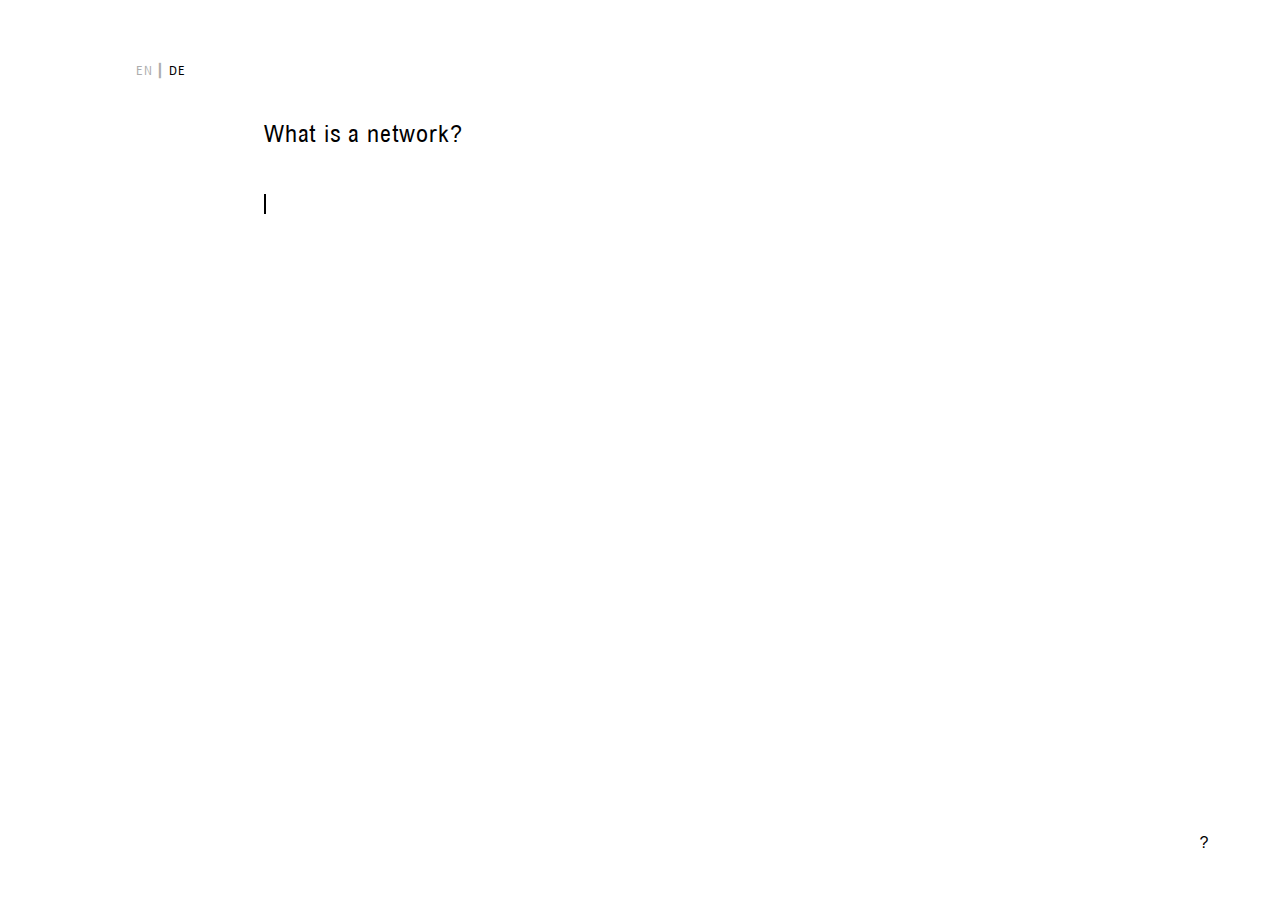
<file: index.html>
<!DOCTYPE html>
<html lang="en">
<head>
    <meta charset="UTF-8">
    <meta name="viewport" content="width=device-width, initial-scale=1.0">
    <title>notes on a network</title>
    <link rel="stylesheet" href="style.css">
</head>
<body>
    <div class="counter">
        <div id="counter1" class="hidden">1/7</div>
        <div id="counter2" class="hidden">2/7</div>
        <div id="counter3" class="hidden">3/7</div>
        <div id="counter4" class="hidden">4/7</div>
        <div id="counter5" class="hidden">5/7</div>
        <div id="counter6" class="hidden">6/7</div>
        <div id="counter7" class="hidden">7/7</div>
    </div>
    <div class="lang">
        EN ┃
        <a href="index-deu.html">DE</a>
    </div>
    <div id="question">
        What is a network?
    </div>
    <input type="text" id="mobile-type">

    <button id="about">?</button>
  <div id="myPopup" class="popup">
      <div class="popup-content">
            Press any keys on your keyboard to start discovering the text. There are seven different paragraphs. Try pressing different keys to generate different paragraphs.
            <br> <button id="closePopup">
            ↩
            </button>
      </div>
  </div>
    <br>
    <div id="text-content1" class="content"></div>
    <div id="text-content2" class="content"></div>
    <div id="text-content3" class="content"></div>
    <div id="text-content4" class="content"></div>
    <div id="text-content5" class="content"></div>
    <div id="text-content6" class="content"></div>
    <div id="text-content7" class="content"></div>
    <div id="cursor"></div>
    <br>
    <button id="button" class="hidden">↩</button>
    <div id="landscape-warning">Please view the website in portrait mode!</div>

    <script src="text.js"></script>
    <script src="main.js"></script>

</body>
</html>
</file>
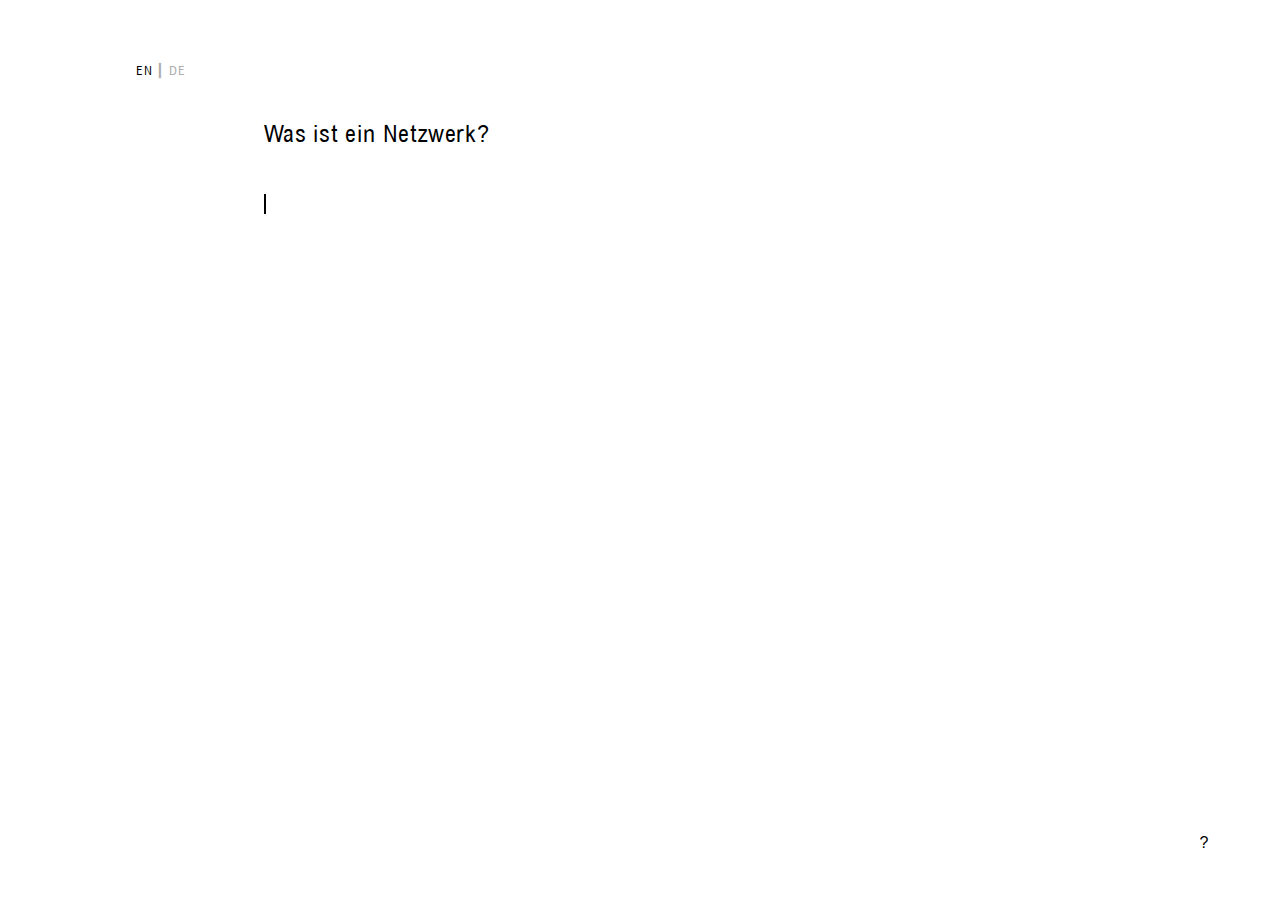
<file: index-deu.html>
<!DOCTYPE html>
<html lang="en">
<head>
    <meta charset="UTF-8">
    <meta name="viewport" content="width=device-width, initial-scale=1.0">
    <title>notes on a network</title>
    <link rel="stylesheet" href="style.css">
</head>
<body>
    <div class="counter">
        <div id="counter1" class="hidden">1/7</div>
        <div id="counter2" class="hidden">2/7</div>
        <div id="counter3" class="hidden">3/7</div>
        <div id="counter4" class="hidden">4/7</div>
        <div id="counter5" class="hidden">5/7</div>
        <div id="counter6" class="hidden">6/7</div>
        <div id="counter7" class="hidden">7/7</div>
        </div>
    </div>
    <div class="lang">
        <a href="index.html">EN</a> ┃ DE
        </div>
    <div id="question">
        Was ist ein Netzwerk?
    </div>
    <input type="text" id="mobile-type">
    <button id="about">?</button>
  <div id="myPopup" class="popup">
      <div class="popup-content">
            Drücke eine beliebige Taste auf der Tastatur, um den Text zu entdecken. Es gibt sieben verschiedene Absätze, die durch das Drücken verschiedener Tasten aufgerufen werden.
          <button id="closePopup">
            ↩
            </button>
      </div>
  </div>
    <br>
    <div id="text-content1" class="content"></div>
    <div id="text-content2" class="content"></div>
    <div id="text-content3" class="content"></div>
    <div id="text-content4" class="content"></div>
    <div id="text-content5" class="content"></div>
    <div id="text-content6" class="content"></div>
    <div id="text-content7" class="content"></div>
    <div id="cursor">
    </div>
    <button id="button" class="hidden">↩</button>
    <div id="landscape-warning">Sieh dir die Seite bitte im Hochformat an!</div>
    <script src="text-deu.js"></script>
    <script src="main.js"></script>
</body>
</html>
</file>
<file: style.css>
@font-face {
  font-family: "Arial cond";
  src: url(Arial-MT-Condensed-Normal.ttf);
}

:root {
  --light-gray: rgb(239, 239, 239);
  --dark-gray: rgb(173, 173, 173); 
}

body{
  padding: 2vw 20vw;
  position: relative;
  color: blue;
  font-family: "Arial cond", Arial, sans-serif;
  letter-spacing:0.05rem;
  font-size: larger;
  line-height: 180%;
}


a{
  color: black;
  text-decoration: none;
  text-underline-offset: 0.2rem;
  text-decoration-color: white;
}

.counter {
  font-size: small;
  color: var(--dark-gray);
  position: absolute;
  top: 5vh;
  right: 7vw;
}

#counter1, #counter2, #counter3, #counter4, #counter5, #counter6, #counter7 {
  position: absolute;
  top: 0vh;
  padding: 0;
  margin: 0;
}


.lang {
  font-size: small;
  color: var(--dark-gray);
  display: block;
  position: absolute;
  top: 5vh;
  left: 10vw;
  right:auto;
}

#question{
  color: black;
  font-size: x-large;
  display: block;
  position: absolute;
  top:12vh;
}

.content{
  display: inline;
  position: relative;
  top:13vh;
  width:80%;
}

#cursor {
  display: inline-block;
  position: relative;
  top: 13.5vh;
  width: 2px;
  height: 1em;
  background-color: black;
  animation-duration: 0.5s;
  animation-name: blink;
  animation-iteration-count: infinite;
  animation-direction: alternate;
}

@keyframes blink {
  from {opacity: 1;}
  to {opacity: 0;}
}

#about{
  width: 1.5em;
  height: 1.5em;
  font-size: smaller;
  text-align: center;
  padding: 0.2em 0.2em 0.7em;
  background-color: white;
  position: fixed;
  border: none;
  bottom: 5vh;
  right: 5vw;
}

.text-link{
  color: blue;
}

.hidden {
  visibility: hidden;
}

#button {
  display: block;
  position: relative;
  top: 6em;
  border: none;
  background-color: white;
  border-radius: 5%;
  color: black;
  font-size: larger;
}

#button:hover, #about:hover, #closePopup:hover{
  cursor: pointer;
  background-color: blue;
  color: white;
  border-color: none;
}


::selection {
  background-color: blue;
  color: white;
}

#mobile-type {
  display: none;
  width: 90%;
  position: absolute;
  padding: 2px;
  top: 19vh;
  width: 80vw;
}


.invisible {
  opacity:0;
}

#landscape-warning{
  opacity:0;
}

@media (hover:none){

  * {
    font-size: 18px;
  }
  body{
    width: 85%;
    padding:8vw 7vw;
    background-color: var(--light-gray);
    line-height: 1.5;
  }

  #question {
    top:13vh;
  }

  #mobile-type {
    display: inline;
    top: 23vh;
    color: white;
    z-index: 1;
  }
  #cursor {
    top: 13.5vh;
  }
.counter {  
    position: absolute;
    top: 5vh;
    left: 85vw;
    z-index: -1;
}
#counter1, #counter2, #counter3, #counter4, #counter5, #counter6, #counter7{
    font-size: 15px;
  }
 a{
  font-size: 15px;
 } 
.lang {  
  position: absolute;
  bottom: 5vh;
  left: 5vw;
  font-size: 15px;
}

.popup-content {
  margin: 10% 15% auto auto;
  padding: 40px 30px 30px 40px;
}

#about{
  bottom: 10vh;
  right: 10vw;
}

}

/*disable landscape view on mobile*/
@media only screen and (hover:none) and (orientation: landscape) {
  #question, #mobile-type{
    display: none;
  }
  #landscape-warning{
    opacity:1;
    position: absolute;
    top: 30vh;
  } 
}

.popup {
  /*grey background*/
  position: fixed;
  z-index: 1;
  left: 0;
  top: 0;
  width: 100%;
  height: 100%;
  overflow: auto;
  background-color: rgba(0, 0, 0, 0.4);
  display: none;
}
.popup-content {
  position: relative;
  background-color: white;
  margin: 10% auto auto auto;
  padding: 40px 30px 30px 40px;
  width: 60%;
  max-width: 500px;
  color: black;
  line-height: 1.5;
  font-size: medium;
  hyphens: auto;
}
.popup-content button {
  margin-top: 1em;
}
.show {
  display: block;
}
#closePopup{
  color: blue;
  background-color: white;
  border: none;
  font-size: large;
}
</file>
